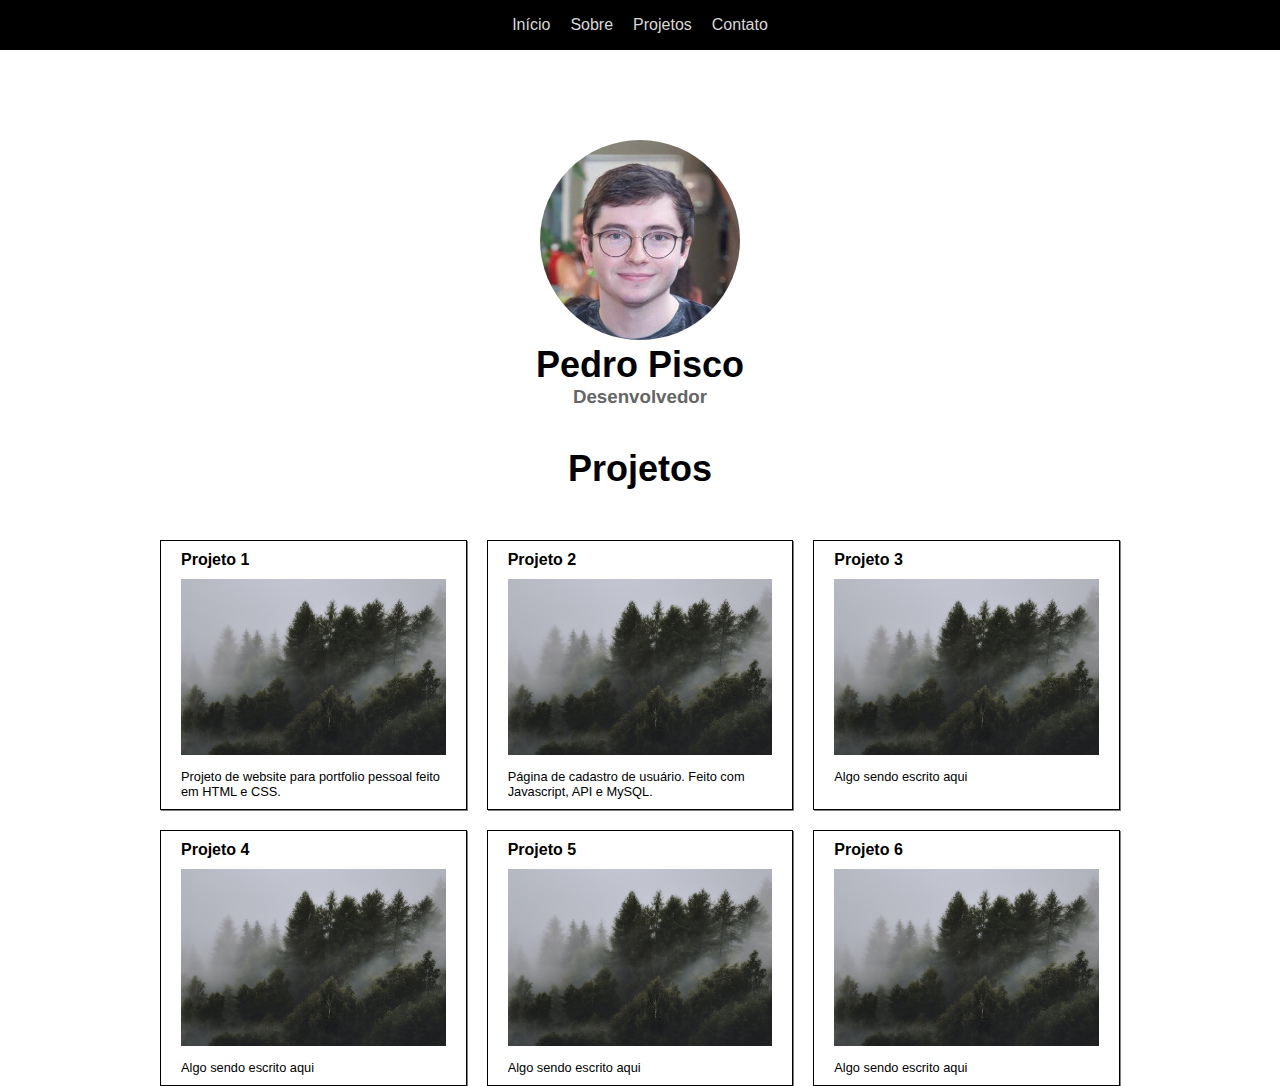
<file: index.html>
<!DOCTYPE html>
<html>
<head>
    <link rel="stylesheet" href="css/style.css">
    <meta charset="utf-8">
    <meta name="description" content="Data Science, Full-stack, portfolio pessoal ">
    <meta name="robots" content="noindex"> 
    <meta name="viewport" content="width=device-width, initial-scale=1.0">
    <link rel="stylesheet" href="css/style.min.css">
    <link rel="shortcut icon" href="img/favicon.ico" type="image/x-icon">
    <link rel="icon" href="/favicon.ico" type="image/x-icon">
    <title>Pedro Pisco</title>
</head>

<body>
    <header class="flex-container">
        <nav>
            <ul class="top-nav-list">
               <li> <a class="active" href="./index.html">Início</a></li>
               <li> <a href="./sobre.html">Sobre</a></li>
               <li> <a href="./projetos.html">Projetos</a></li>
               <li> <a href="./contato.html">Contato</a></li>
            </ul>
        </nav>
    </header>
    <div class="espaco"></div>
    <div class="flex-container">
        <div class="div-centralized">
            <figure class="div-ceintralized">
                <img class="profile-picture" src=".\img\eu.png">
            </figure>
            <h2 class="nome">Pedro Pisco</h2>
            <h3>Desenvolvedor</h3>
        </div>
    </div>
    <div class="flex-container">
        <div class="div-centralized">
            <h1 class="nome">Projetos</h1>
            <div class="wrapper">
                <div class="grid-item">
                    <h4>Projeto 1</h4>
                    <div>
                       <a href="https://www.google.com.br/"> <img src="./img/Floresta_nevoa.jpg"></a>
                        <p class="inicio-projetos-paragrafo">Projeto de website para portfolio
                            pessoal feito em HTML e CSS.
                        </p>
                    </div>
                </div>
                <div class="grid-item">
                    <h4>Projeto 2</h4>

                        <a href="https://www.google.com.br/"><img src="./img/Floresta_nevoa.jpg"></a>
                        <p class="inicio-projetos-paragrafo">Página de cadastro de usuário.
                            Feito com Javascript, API e MySQL.
                        </p>

                </div>
                <div class="grid-item">
                    <h4>Projeto 3</h4>
                    <div>
                        <a href="https://www.google.com.br/"><img src="./img/Floresta_nevoa.jpg"></a>
                        <p class="inicio-projetos-paragrafo">Algo sendo escrito aqui</p>
                    </div>
                </div>
                <div class="grid-item">
                    <h4>Projeto 4</h4>
                    <div>
                        <a href="https://www.google.com.br/"><img src="./img/Floresta_nevoa.jpg"></a>
                        <p class="inicio-projetos-paragrafo">Algo sendo escrito aqui</p>
                    </div>
                </div>
                <div class="grid-item">
                    <h4>Projeto 5</h4>
                    <div>
                        <a href="https://www.google.com.br/"><img src="./img/Floresta_nevoa.jpg"></a>
                        <p class="inicio-projetos-paragrafo">Algo sendo escrito aqui</p>
                    </div>
                </div>
                <div class="grid-item">
                    <h4>Projeto 6</h4>
                    <div>
                        <a href="https://www.google.com.br/"><img src="./img/Floresta_nevoa.jpg"></a>
                        <p class="inicio-projetos-paragrafo">Algo sendo escrito aqui</p>
                    </div>
                </div>
                <!---
                <div class="two">Two</div>
                <div class="three">Three</div>
                <div class="four">Four</div>
                <div class="five">Five</div>
                <div class="six">Six</div> --->
              </div>

        </div>
    </div>




</body>
</head>
<html>
</file>
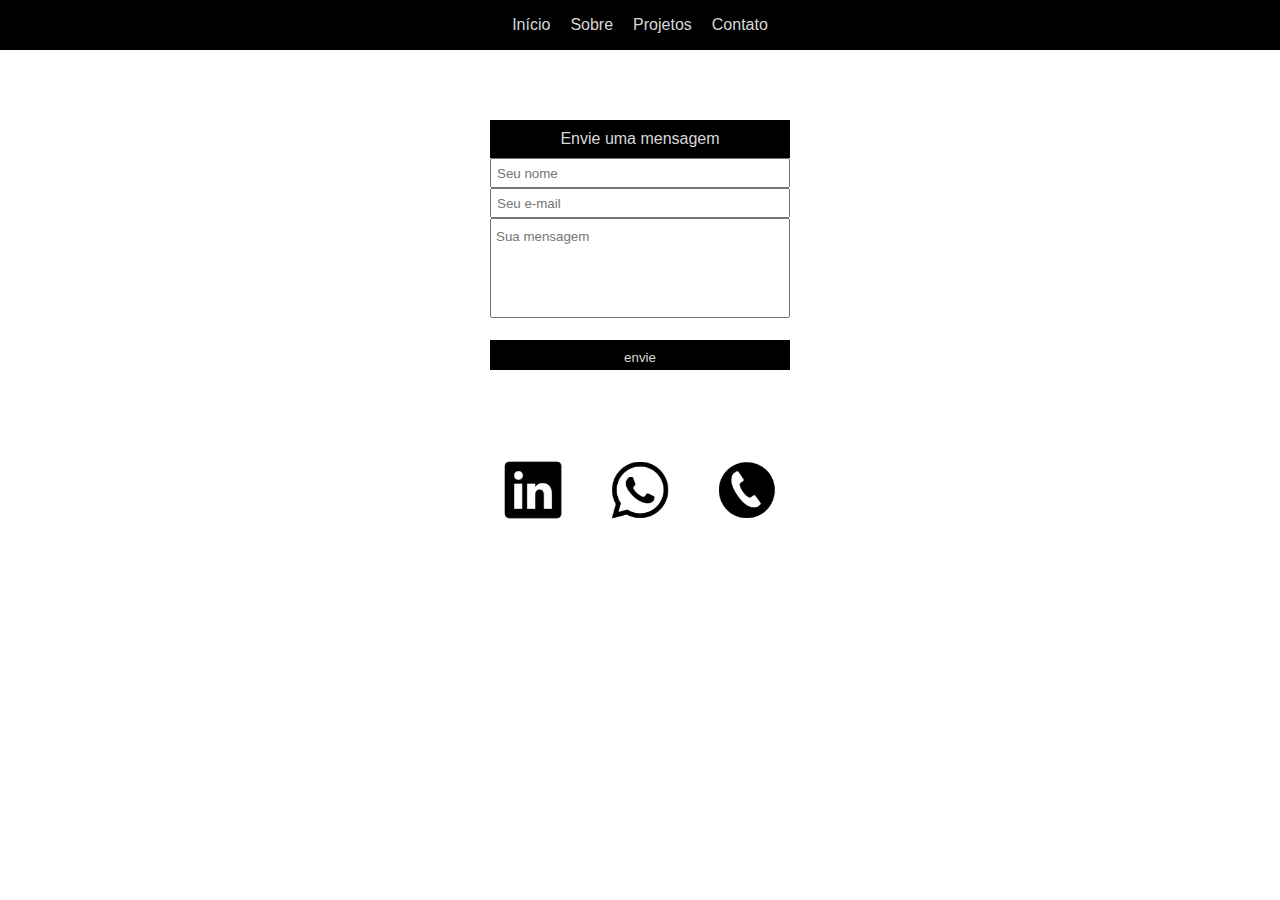
<file: contato.html>
<!DOCTYPE html>
<html>
<head>
    <link rel="stylesheet" href="css/style.css">
    <meta charset="utf-8">
    <meta name="description" content="Data Science, Full-stack, portfolio pessoal ">
    <meta name="robots" content="noindex"> 
    <meta name="viewport" content="width=device-width, initial-scale=1.0">
    <link rel="stylesheet" href="css/style.css">
    <title>Contato</title>
<body>
    <div class="flex-container">
        <nav>
            <ul class="top-nav-list">
                <li> <a class="active" href="./index.html">Início</a></li>
                <li> <a href="./sobre.html">Sobre</a></li>
                <li> <a href="./projetos.html">Projetos</a></li>
                <li> <a href="./contato.html">Contato</a></li>
            </ul>
        </nav>
    </div>

    <div class="flex-container div-centralized">
        <form action="mailto:pedropisco@outlook.com" class="contato-form" method="GET">
            <div class="contato-barraform">
                <div class="contato-form-paragrafo">Envie uma mensagem</div>
            </div>
            <input class="contato-form-input" type="text" id="fnome" name="fnome" placeholder="Seu nome"><br>
            <input class="contato-form-input" type="email" id="femail" name="femail" placeholder="Seu e-mail"><br>
            <textarea class="contato-form-input contato-form-textarea"
            id="fnome" name="fmensagem" placeholder="Sua mensagem"></textarea>
            <br><br>
            <input class="contato-form-input contato-form-submit" type="submit" id="fbutton" name="fbutton" value="envie"><br>
        </form>
    </div>

    <div class="flex-container">
        <div class="div-centralized">
            <figure class="contato-wrapper">
               <a class="icon" href="https://www.linkedin.com/in/pedro-pisco-2b3451105/"><img class="one icon" src=".\img\linkedin.png"></a>
               <a class="icon" href="https://wa.me/5511974666026?text=Olá!"><img class="two icon" src=".\img\whatsapp.png"></a>
               <a class="icon" href="tel:+5511974666026"><img class="three icon" src=".\img\telefone.png"></a>

            </figure>
        </div>
    </div>
</body>
</head>
<html>
</file>
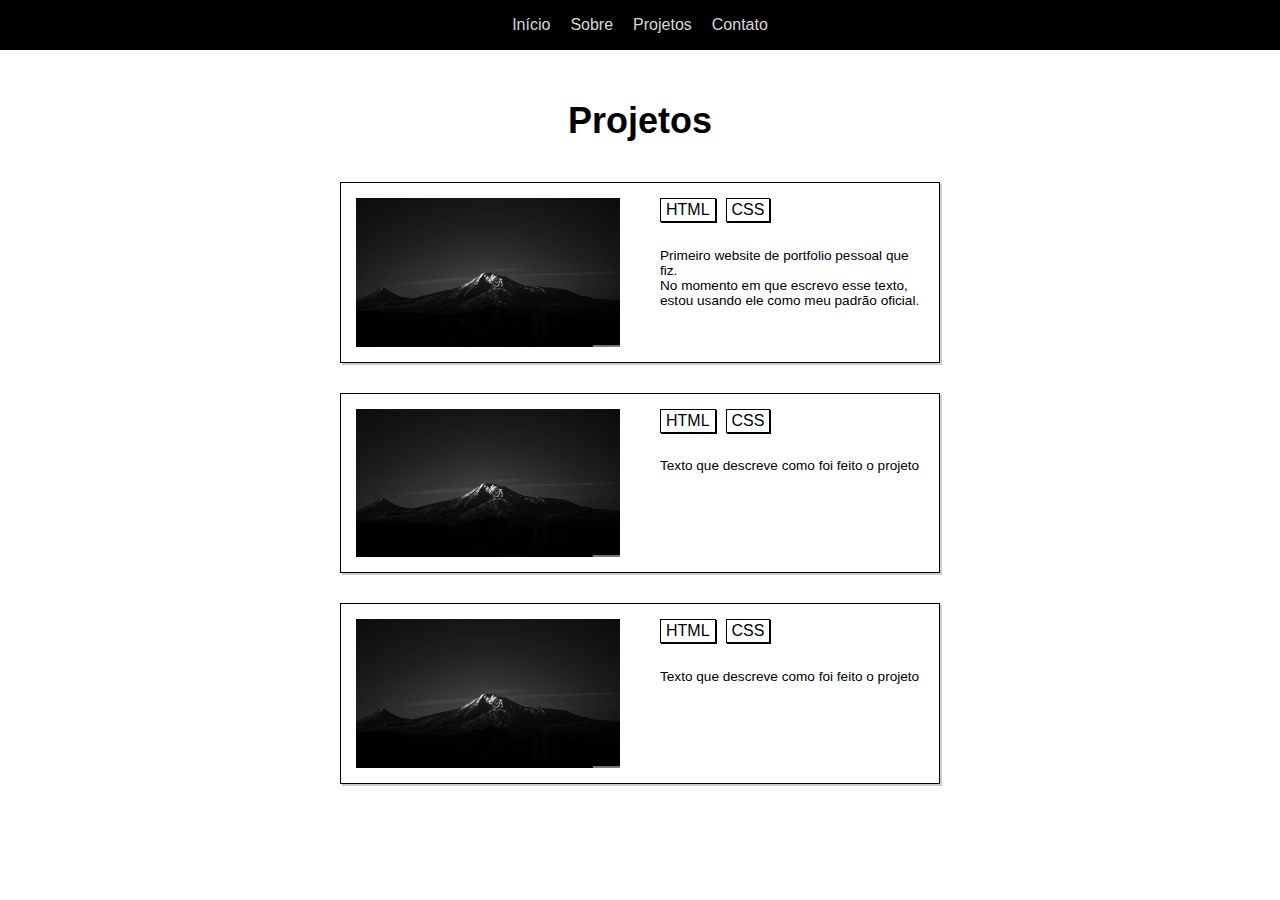
<file: projetos.html>
<!DOCTYPE html>
<html>
<head>
    <link rel="stylesheet" href="css/style.css">
    <meta charset="utf-8">
    <meta name="description" content="Data Science, Full-stack, portfolio pessoal ">
    <meta name="robots" content="noindex"> 
    <meta name="viewport" content="width=device-width, initial-scale=1.0">
    <link rel="stylesheet" href="css/style.css">
    <title>Projetos</title>
<body>
    <div class="flex-container">
        <nav>
            <ul class="top-nav-list">
                <li> <a class="active" href="./index.html">Início</a></li>
                <li> <a href="./sobre.html">Sobre</a></li>
                <li> <a href="./projetos.html">Projetos</a></li>
                <li> <a href="./contato.html">Contato</a></li>
            </ul>
        </nav>
    </div>
    <div class="espaco"></div>
    <h2 class="div-centralized nome">Projetos</h2>
    <div class="flex-container">
        <div class="div-centralized">
            <div class="cartoes">
                <div class="cartao">
                    <img src="./img/Montanha_escura.jpg">
                    <div class="cartao-conteudo">
                        <div class="cartao-habilidades">
                            <span>HTML</span><span>CSS</span>
                        </div>
                        <p> Primeiro website de portfolio pessoal que fiz.<br>No momento em que escrevo
                        esse texto, estou usando ele como meu padrão oficial.</p>
                    </div>
                </div>
                <div class="cartao">
                    <img src="./img/Montanha_escura.jpg">
                    <div class="cartao-conteudo">
                        <div class="cartao-habilidades">
                            <span>HTML</span><span>CSS</span>
                        </div>
                        <p> Texto que descreve como foi feito o projeto</p>
                    </div>
                </div>
                <div class="cartao">
                    <img src="./img/Montanha_escura.jpg">
                    <div class="cartao-conteudo">
                        <div class="cartao-habilidades">
                            <span>HTML</span><span>CSS</span>
                        </div>
                        <p> Texto que descreve como foi feito o projeto</p>
                    </div>
                </div>
            </div>

        </div>
    </div>
    <footer>
    </footer>




</body>
</head>
<html>
</file>
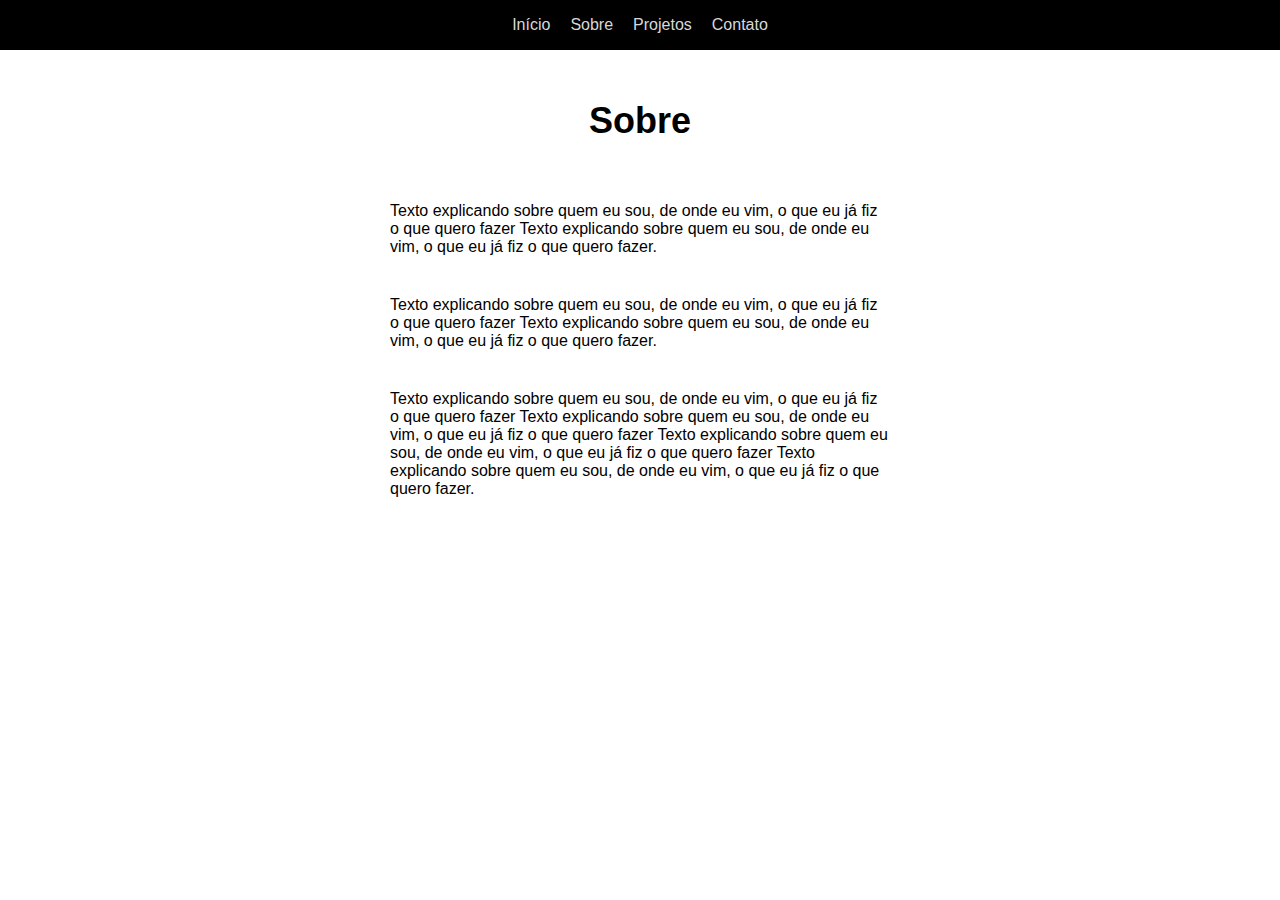
<file: sobre.html>
<!DOCTYPE html>
<html>
<head>
    <link rel="stylesheet" href="css/style.css">
    <meta charset="utf-8">
    <meta name="description" content="Data Science, Full-stack, portfolio pessoal ">
    <meta name="robots" content="noindex"> 
    <meta name="viewport" content="width=device-width, initial-scale=1.0">
    <link rel="stylesheet" href="css/style.css">
    <title>Sobre</title>
<body>
    <div class="flex-container">
        <nav>
            <ul class="top-nav-list">
                <li> <a class="active" href="./index.html">Início</a></li>
                <li> <a href="./sobre.html">Sobre</a></li>
                <li> <a href="./projetos.html">Projetos</a></li>
                <li> <a href="./contato.html">Contato</a></li>
            </ul>
        </nav>
    </div>
    <div class="espaco"></div>
    <h1 class="div-centralized nome">Sobre</h1>
    <div class="flex-container">
        <div class="div-centralized">
            <p class="texto-sobre">Texto explicando sobre quem eu sou, de onde eu vim, o que eu já fiz o que quero fazer
                Texto explicando sobre quem eu sou, de onde eu vim, o que eu já fiz o que quero fazer.</p>
            <p class="texto-sobre">Texto explicando sobre quem eu sou, de onde eu vim, o que eu já fiz o que quero fazer
                Texto explicando sobre quem eu sou, de onde eu vim, o que eu já fiz o que quero fazer.</p>
            <p class= "texto-sobre">Texto explicando sobre quem eu sou, de onde eu vim, o que eu já fiz o que quero fazer
                Texto explicando sobre quem eu sou, de onde eu vim, o que eu já fiz o que quero fazer
                Texto explicando sobre quem eu sou, de onde eu vim, o que eu já fiz o que quero fazer
                Texto explicando sobre quem eu sou, de onde eu vim, o que eu já fiz o que quero fazer.</p>
           

        </div>
    </div>




</body>
</head>
<html>
</file>
<file: css/style.css>
@import "sobre.css";
@import "projetos.css";
@import "contato.css";

*{
  font-family: Verdana, Geneva, Tahoma, sans-serif;
  box-sizing:border-box;
  margin:0;
  padding:0;
}


body{
margin:0;
padding:0;
}
.espaco{
  display: block;
  height:100px;
}
a {
color:#D8D8D8;
text-decoration: none;
}
nav{
justify-content: center;
align-items: center;
display:flex;
width:100%;
min-height: 50px;
background-color: black;
position:fixed;
}
img {
  width:100%;
}
.top-nav-list{
  display:flex;
  justify-content: center;
}

.top-nav-list li{
color:#D8D8D8;
list-style-type: none;
justify-items: center;
display:inline;
margin:10px;
padding:0;
font-size:1em;
}

.flex-container{
display:flex;
margin:0;
padding:0;
}
.div-centralized {
display:flex;
justify-content: center;
align-items: center;
width:100%;
flex-direction:column;
margin-top: 40px;
}
.div-centralized h3{
  color:rgb(101, 101, 101);
}
.profile-picture{
border-radius: 100%;
width:200px;
height: 200px;
}

.nome{
color:black;
padding:0;
margin:0;
font-size: 36px;
}
.wrapper {
margin-top: 50px;
display: grid;
gap: 20px;
min-width: auto;
max-width:960px;
width:80%;
grid-template-columns: repeat(auto-fill, minmax(250px,1fr));
}
.grid-item{
  border:1px solid;
  box-shadow: 1px 1px gray;
  padding:10px 20px;
}
.grid-item h4{
  padding-bottom: 10px;
}
.grid-item p{
  padding-top: 10px;
}
.one {
grid-column: 1;
grid-row: 1;
}
.two {
grid-column: 2;
grid-row:  1;
}
.three {
grid-column: 3;
grid-row: 1;
}
.icon{
width:60px;
height:60px;
}
/*parte utilizada somente em inicio */
.inicio-projetos-paragrafo {
  max-width: 100%;
  overflow: hidden;
  font-size: 0.8em;
}


/* Parte utilizada somente em contato*/
</file>
<file: css/style.min.css>
.texto-sobre{max-width:500px;margin:20px 10px}.cartoes{display:flex;width:80%;flex-direction:column;gap:30px;max-width:600px}.cartao{display:grid;grid-template-columns:1fr 1fr;flex-direction:row;gap:20px;border:1px solid #000;box-shadow:2px 2px rgba(0,0,0,.2);padding:5px}.cartao-conteudo{display:grid;grid-template-rows:1fr 2fr;padding:10px}.cartao img{display:flex;align-self:center;min-width:100px;max-width:500px;height:auto;padding:10px}.cartao-habilidades{display:flex;flex-direction:row;gap:10px}.cartao-habilidades span{display:flex;align-items:center;border:1px solid #000;height:1.5em;padding:5px;box-shadow:1px 1px #000}.cartao p{font-size:.85rem}@media (max-width:700px){.cartao{display:flex;flex-direction:column;gap:0}.cartao-habilidades{margin-bottom:10px}}.contato-form{min-width:200px}.contato-barraform{margin-top:80px;background-color:#000;text-align:center;vertical-align:middle;padding:10px 0;color:#d8d8d8}.contato-form-input{height:30px;min-width:300px;box-sizing:border-box}.contato-form-textarea{margin:0;resize:none;min-height:100px;min-width:300px}.contato-form-submit{border-style:none;background-color:#000;color:#d8d8d8}.contato-form-submit:hover{background-color:#000;color:#d8d8d8}.contato-wrapper{margin-top:50px;display:grid;gap:20px;justify-items:center;min-width:auto;max-width:300px;width:70%;grid-template-columns:1fr 1fr 1fr}form input{padding:10px 5px}form textarea{padding:10px 5px}*{font-family:Verdana,Geneva,Tahoma,sans-serif;box-sizing:border-box;margin:0;padding:0}body{margin:0;padding:0}.espaco{display:block;height:100px}a{color:#d8d8d8;text-decoration:none}nav{justify-content:center;align-items:center;display:flex;width:100%;min-height:50px;background-color:#000;position:fixed}img{width:100%}.top-nav-list{display:flex;justify-content:center}.top-nav-list li{color:#d8d8d8;list-style-type:none;justify-items:center;display:inline;margin:10px;padding:0;font-size:1em}.flex-container{display:flex;margin:0;padding:0}.div-centralized{display:flex;justify-content:center;align-items:center;width:100%;flex-direction:column;margin-top:40px}.div-centralized h3{color:#656565}.profile-picture{border-radius:100%;width:200px;height:200px}.nome{color:#000;padding:0;margin:0;font-size:36px}.wrapper{margin-top:50px;display:grid;gap:20px;min-width:auto;max-width:960px;width:80%;grid-template-columns:repeat(auto-fill,minmax(250px,1fr))}.grid-item{border:1px solid;box-shadow:1px 1px gray;padding:10px 20px}.grid-item h4{padding-bottom:10px}.grid-item p{padding-top:10px}.one{grid-column:1;grid-row:1}.two{grid-column:2;grid-row:1}.three{grid-column:3;grid-row:1}.icon{width:60px;height:60px}.inicio-projetos-paragrafo{max-width:100%;overflow:hidden;font-size:.8em}
</file>
